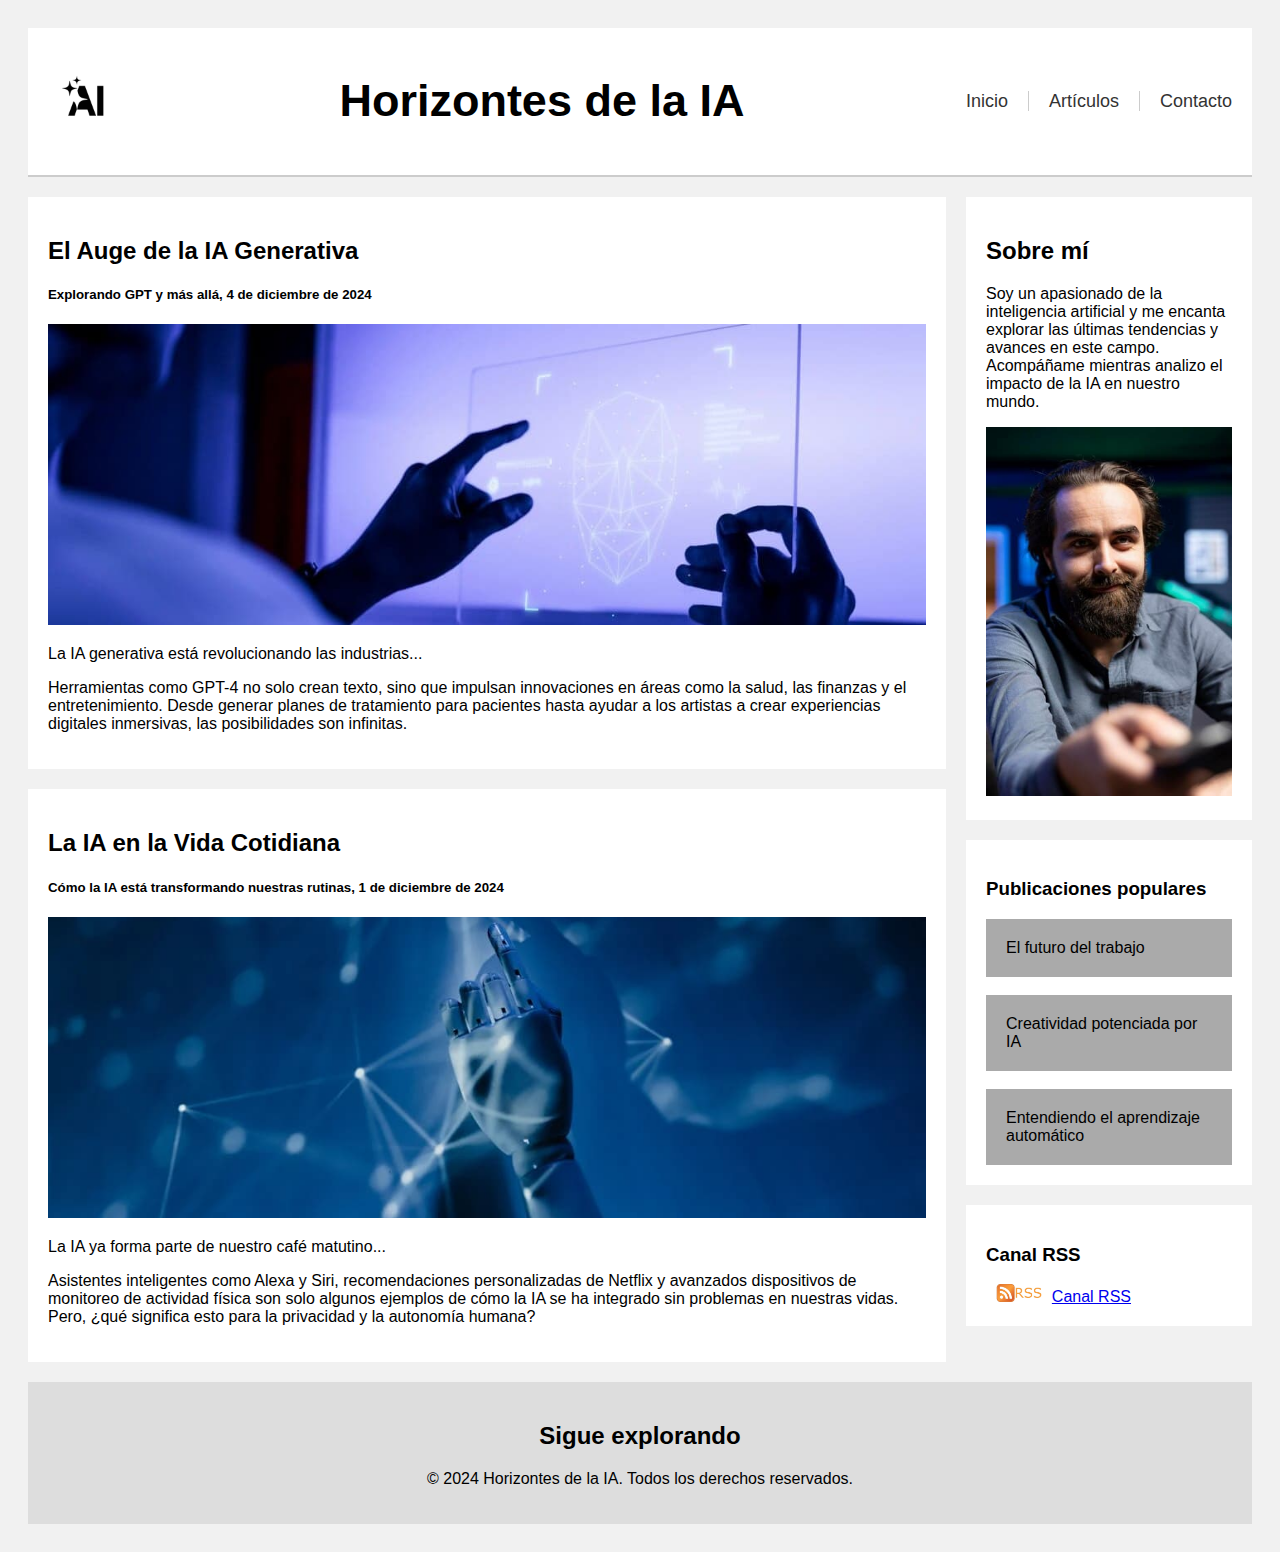
<file: UD3_AE1/index.html>
<!DOCTYPE html>
<html>
  <head>
    <meta name="viewport" content="width=device-width, initial-scale=1" />
    <link rel="stylesheet" href="styles.css" />
    <link
      rel="alternate"
      type="application/rss+xml"
      title="RSS - Horizontes de la IA"
      href="rss.xml"
    />
    <title>Horizontes de la IA</title>
  </head>
  <body>
    <div class="header">
      <img src="./imagenes/Logo.png" alt="Logo" class="logo" />
      <h2>Horizontes de la IA</h2>
      <div class="menu">
        <a href="#inicio">Inicio</a>
        <div class="divider"></div>
        <a href="#articulos">Artículos</a>
        <div class="divider"></div>
        <a href="#contacto">Contacto</a>
      </div>
    </div>

    <div class="row">
      <div class="leftcolumn">
        <div class="card">
          <h2>El Auge de la IA Generativa</h2>
          <h5>Explorando GPT y más allá, 4 de diciembre de 2024</h5>
          <img
            src="./imagenes/Post1.jpg"
            alt="IA generativa"
            style="width: 100%; height: auto"
          />
          <p>La IA generativa está revolucionando las industrias...</p>
          <p>
            Herramientas como GPT-4 no solo crean texto, sino que impulsan
            innovaciones en áreas como la salud, las finanzas y el
            entretenimiento. Desde generar planes de tratamiento para pacientes
            hasta ayudar a los artistas a crear experiencias digitales
            inmersivas, las posibilidades son infinitas.
          </p>
        </div>
        <div class="card">
          <h2>La IA en la Vida Cotidiana</h2>
          <h5>
            Cómo la IA está transformando nuestras rutinas, 1 de diciembre de
            2024
          </h5>
          <img
            src="./imagenes/Post2.jpg"
            alt="IA en la vida diaria"
            style="width: 100%; height: auto"
          />
          <p>La IA ya forma parte de nuestro café matutino...</p>
          <p>
            Asistentes inteligentes como Alexa y Siri, recomendaciones
            personalizadas de Netflix y avanzados dispositivos de monitoreo de
            actividad física son solo algunos ejemplos de cómo la IA se ha
            integrado sin problemas en nuestras vidas. Pero, ¿qué significa esto
            para la privacidad y la autonomía humana?
          </p>
        </div>
      </div>
      <div class="rightcolumn">
        <div class="card">
          <h2>Sobre mí</h2>
          <p>
            Soy un apasionado de la inteligencia artificial y me encanta
            explorar las últimas tendencias y avances en este campo. Acompáñame
            mientras analizo el impacto de la IA en nuestro mundo.
          </p>
          <img
            src="./imagenes/AboutMe.jpg"
            alt="Sobre Mi"
            style="width: 100%; height: auto"
          />
        </div>
        <div class="card">
          <h3>Publicaciones populares</h3>
          <div class="image">El futuro del trabajo</div>
          <br />
          <div class="image">Creatividad potenciada por IA</div>
          <br />
          <div class="image">Entendiendo el aprendizaje automático</div>
        </div>
        <div class="card">
          <h3>Canal RSS</h3>
          <div>
            <img class="rssImage" src="imagenes/RSS.png" title="RSS feed" />
            <a href="canal_rss.xml">Canal RSS</a>
          </div>
        </div>
      </div>
    </div>

    <div class="footer">
      <h2>Sigue explorando</h2>
      <p>&copy; 2024 Horizontes de la IA. Todos los derechos reservados.</p>
    </div>
  </body>
</html>
</file>
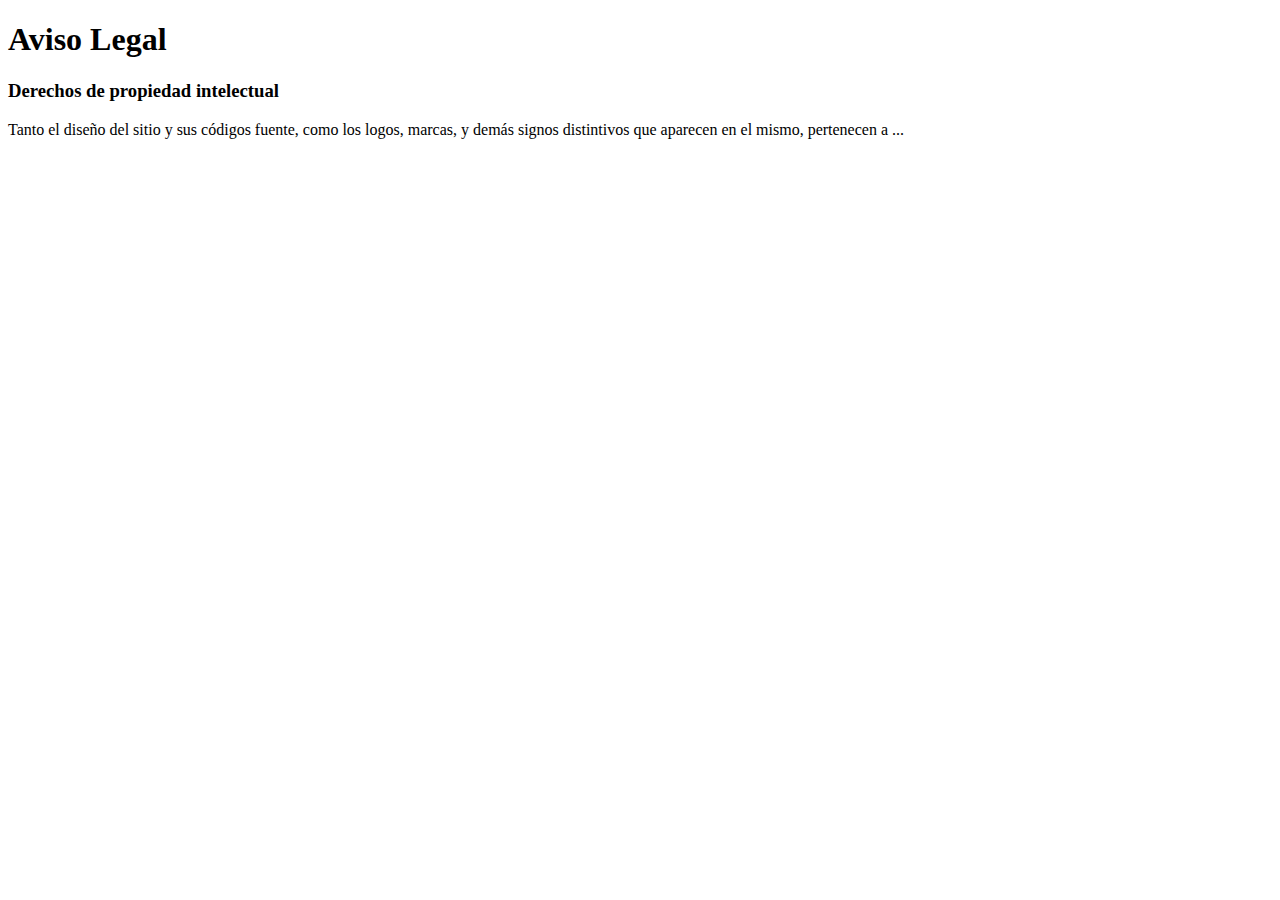
<file: CPE1_aviso_legal.html>
<!DOCTYPE html>
<html lang="es">
<head>
  <meta charset="utf-8">
	<title>Aviso Legal</title>
	<meta name="autor" content="Nombre_alumno">
</head>
<body>
    <div>
        <h1>Aviso Legal</h1></hr>
        <h3>Derechos de propiedad intelectual</h3>    
        <p>Tanto el diseño del sitio y sus códigos fuente, como los logos, marcas, y demás signos distintivos que aparecen en el mismo, pertenecen a ...</p>
    </div>
</body>
</html>
</file>
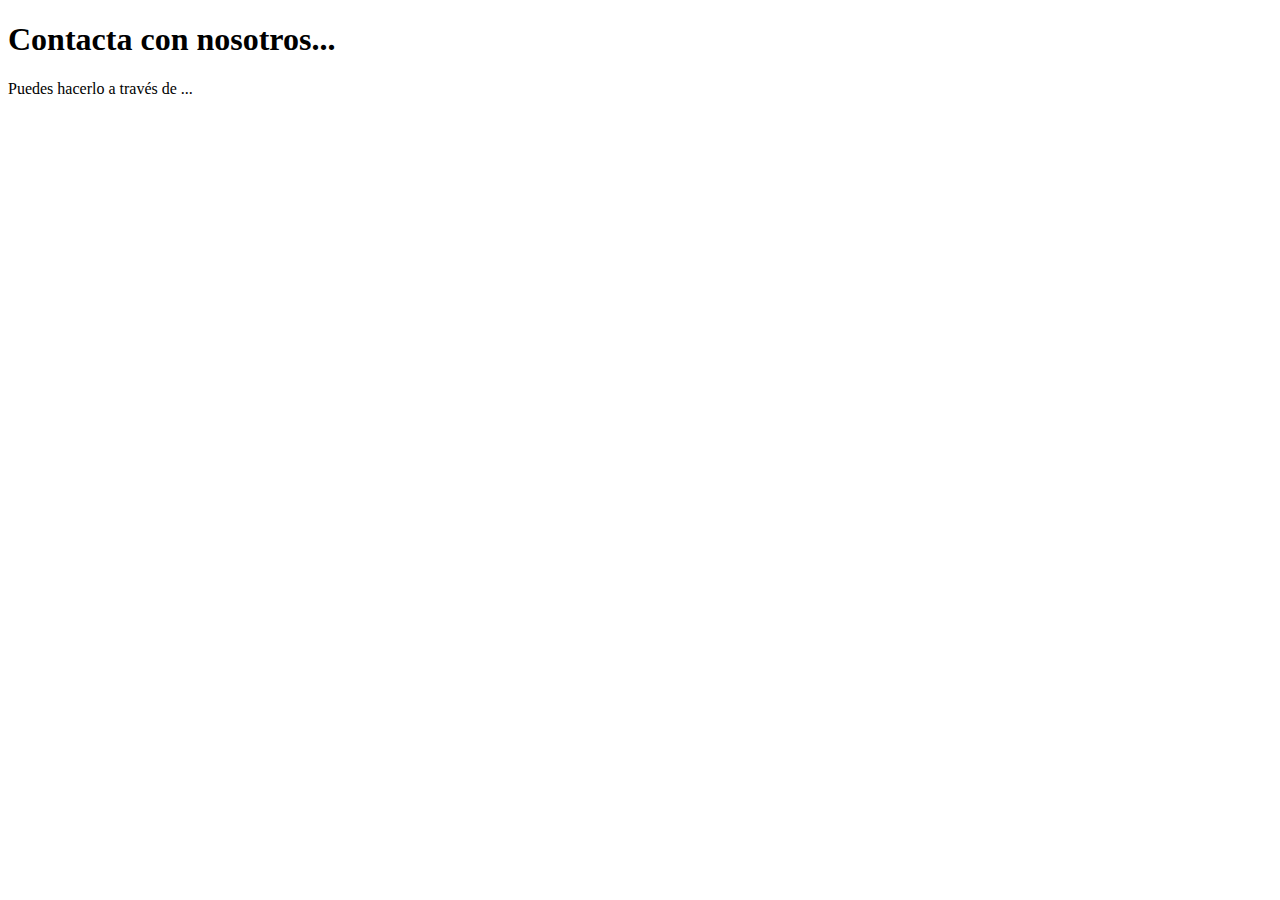
<file: CPE1_contacto.html>
<!DOCTYPE html>
<html lang="es">
<head>
  <meta charset="utf-8">
	<title>Contacto</title>
	<meta name="autor" content="Nombre_alumno">
</head>
<body>
    <div>
        <h1>Contacta con nosotros...</h1></hr>
        <p>Puedes hacerlo a través de ...</p>
    </div>
</body>
</html>
</file>
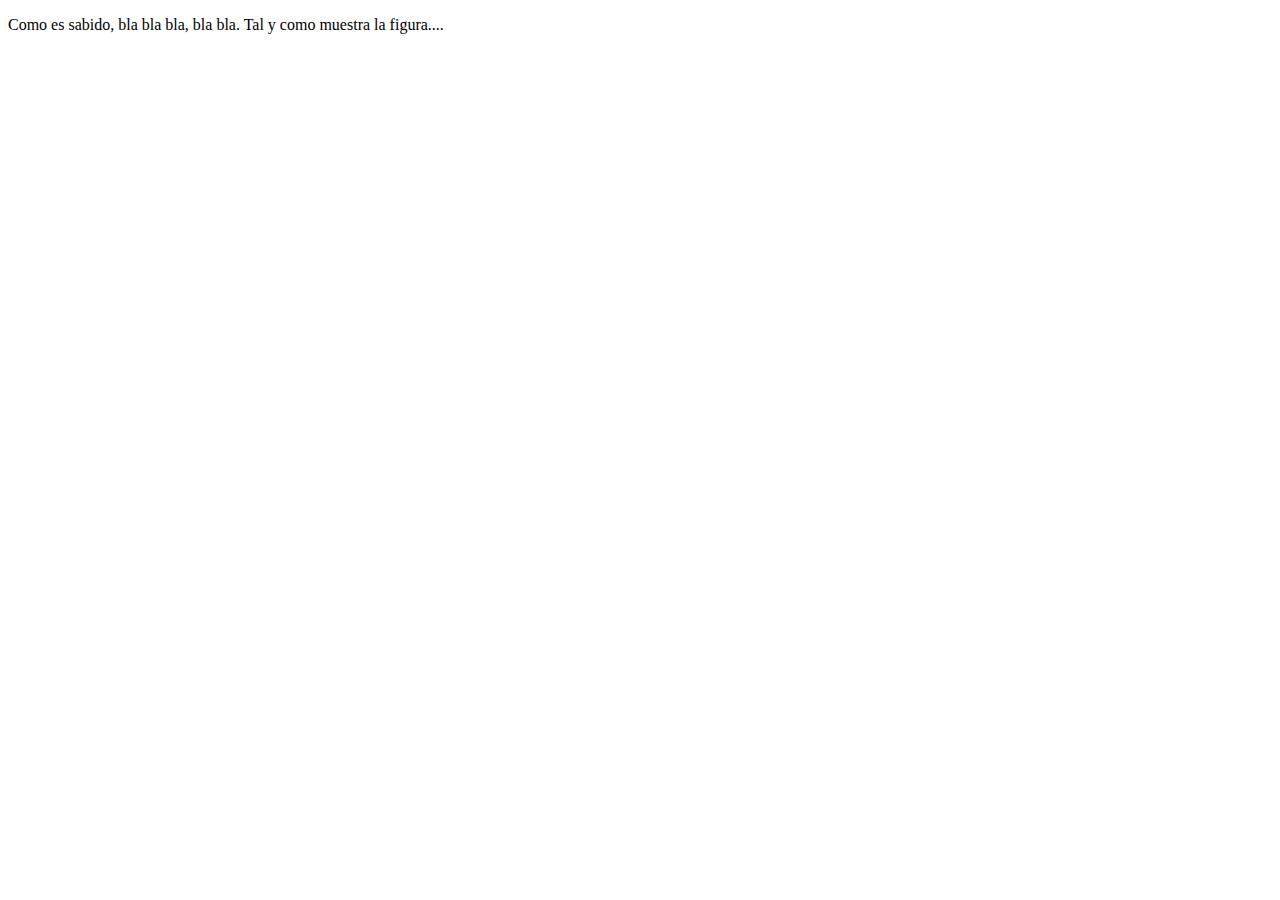
<file: CPE1_noticia.html>
<!DOCTYPE html>
<html>
   <head>
      <title>Caso practico extendido 1 Noticia tiempo</title>
      <link rel="stylesheet" href="css/CPE1_noticia.css
   </head> 
   <body>
      <h1>Resumen de la noticia sobre el tiempo en Tavernes de Valldigna</h1>
      <p>
         <b>La noticia tuvo lugar en bla bla bla, bla bla bla</b>
      </p>
      <img alt="Muestra el lugar de la noticia" src="tavernes.jpg" width="240" height="240">
     <p>Como es sabido, bla bla bla, bla bla. Tal y como muestra la figura....</p>
   </body>
</html>
</file>
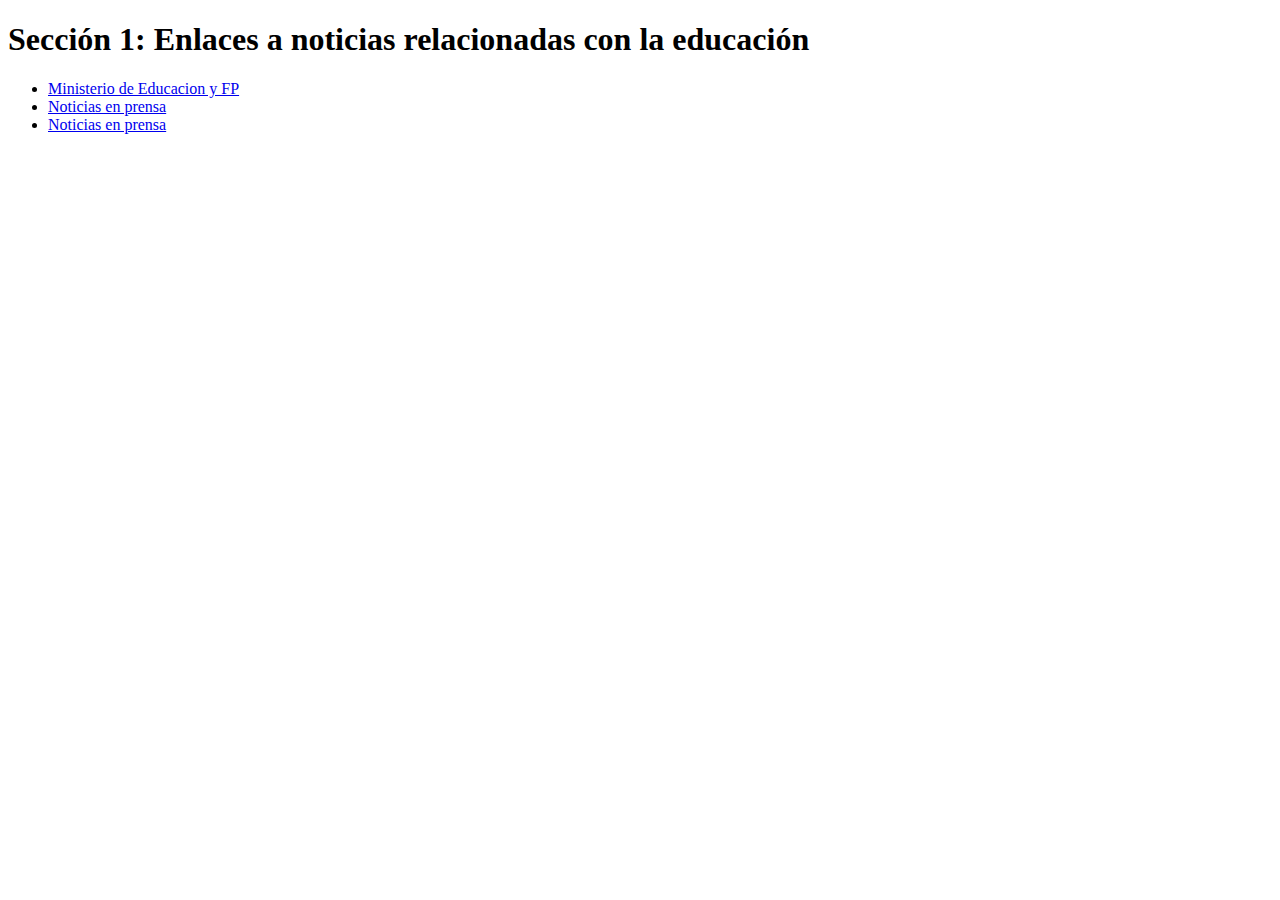
<file: CPE1_seccion_1.html>
<!DOCTYPE html>
<html lang="es">
<head>
  <meta charset="utf-8">
	<title>Sección 1</title>
	<meta name="autor" content="Nombre_alumno">
</head>
<body>
    <div>
        <h1>Sección 1: Enlaces a noticias relacionadas con la educación</h1></hr>
        <div>
            <ul>
                  <li><a href="https://www.educacionyfp.gob.es/prensa/actualidad.html">Ministerio de Educacion y FP</a></li>	
                  <li><a href="https://cadenaser.com/tag/educacion/a/">Noticias en prensa</a></li>
                  <li><a href="https://www.abc.es/familia/educacion/ensenanza/">Noticias en prensa</a></li>
              </ul>
        </div>    
    </div>
</body>
</html>
</file>
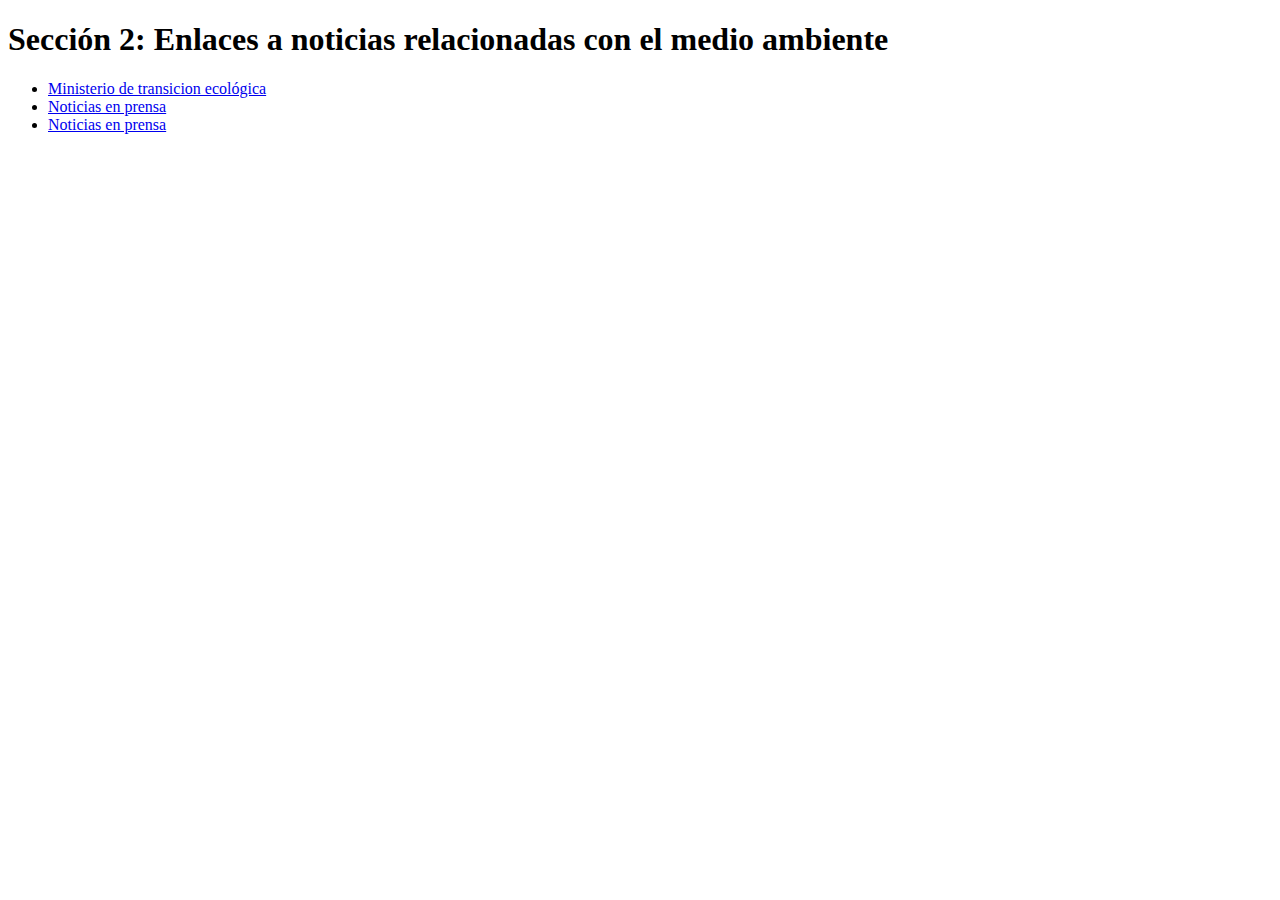
<file: CPE1_seccion_2.html>
<!DOCTYPE html>
<html lang="es">
<head>
  <meta charset="utf-8">
	<title>Sección 2</title>
	<meta name="autor" content="Nombre_alumno">
</head>
<body>
    <div>
        <h1>Sección 2: Enlaces a noticias relacionadas con el medio ambiente</h1></hr>
        <div>
            <ul>
                  <li><a href="https://www.miteco.gob.es/es/">Ministerio de transicion ecológica</a></li>	
                  <li><a href="https://www.europapress.es/sociedad/educacion-00468/">Noticias en prensa</a></li>
                  <li><a href="https://elpais.com/noticias/medio-ambiente/">Noticias en prensa</a></li>
              </ul>
        </div>    
    </div>
</body>
</html>
</file>
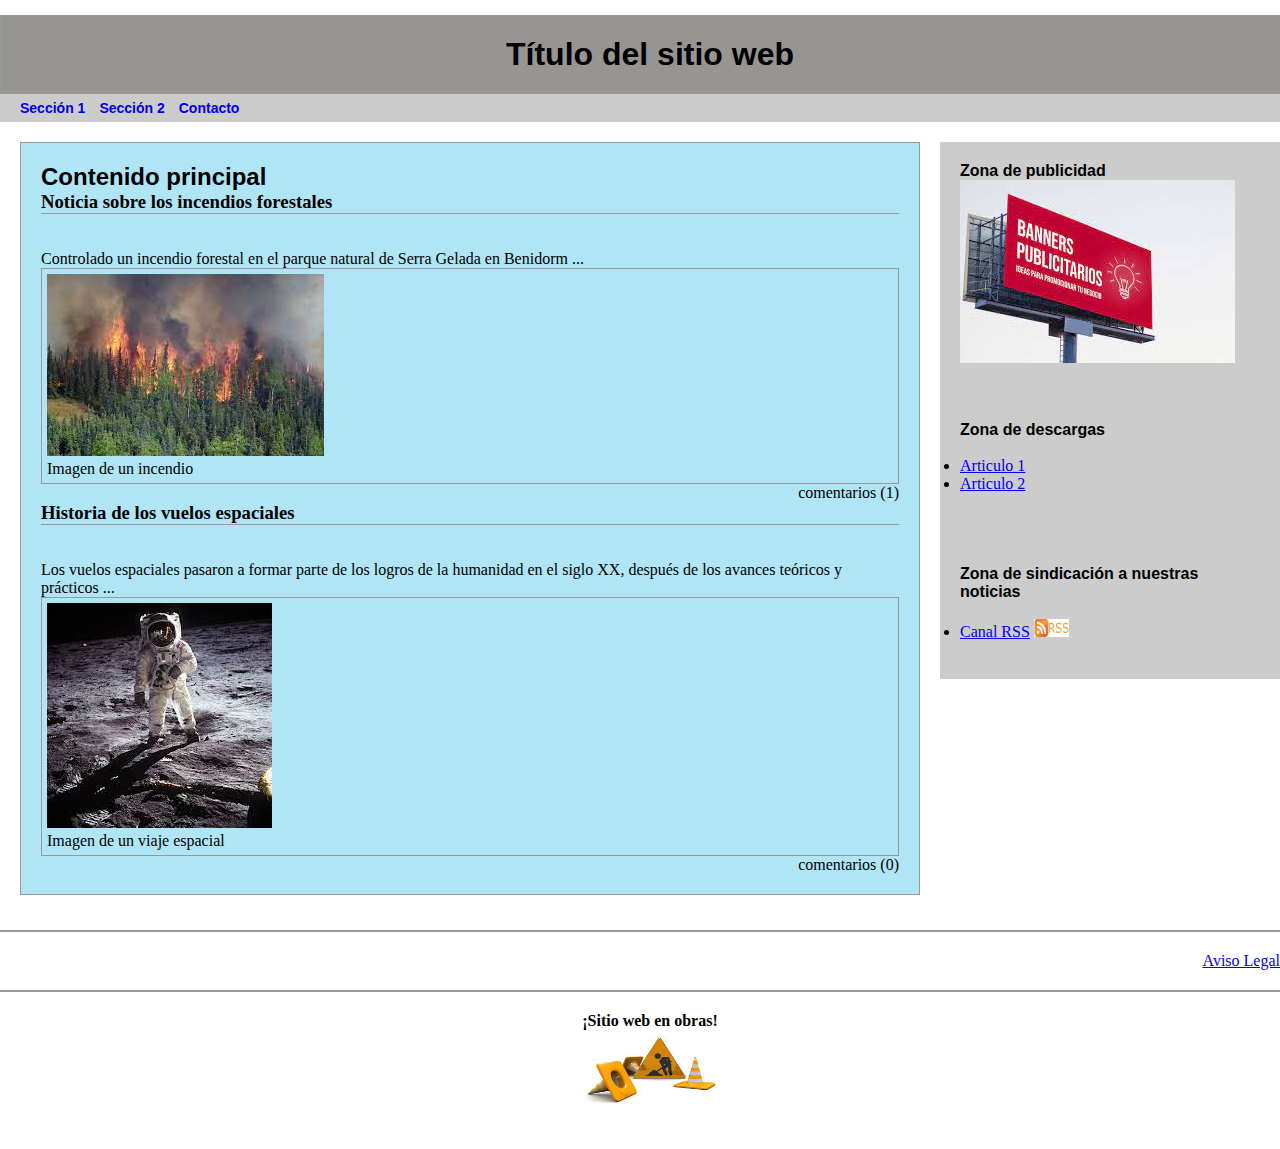
<file: UD3_CPE1.html>
<!DOCTYPE html>
<html lang="es">
<head>
  <meta charset="utf-8">
	<title>Sitio web</title>
	<meta name="autor" content="Nombre_alumno">
	<link rel="stylesheet" href="css/UD3_CPE1_estilos.css">
	<link rel="alternate" type="application/rss+xml" title="canal_rss" href="canal_rss.xml" />
</head>
<body>
<!-- Definimos la pagina --> 
<div id="page">
	  <!-- HEADER - definimos la cabecera de la pagina -->
	<div id="header">
		  <h1>Título del sitio web</h1>
	</div>
	<!-- NAV establecemos el menu de navegación de la pagina --> 
	<div id="nav">
		  <ul>
				<li><a href="CPE1_seccion_1.html">Sección 1</a></li>	
				<li><a href="CPE1_seccion_2.html">Sección 2</a></li>
				<li><a href="CPE1_contacto.html">Contacto</a></li>
			</ul>
	</div>
	<!-- fin de NAV -->
    <!-- CONTENT - parte central de la pagina -->
	<div id="content">
		  	<div class="article">
            	<h2>Contenido principal</h2>
				<!-- Primera noticia -->
			  	<div class="article_header">
					<h3>Noticia sobre los incendios forestales</h3>  
			  	</div></br></br>
			    <p>Controlado un incendio forestal en el parque natural de Serra Gelada en Benidorm ...</p>
			  	<div class="figure">
				  	<img src="imagenes/incendio.jpeg" alt="Incendio">
					<p class="figcaption">Imagen de un incendio</p>
              	</div>
			  	<div class="article_footer">
				  	<p>comentarios (1)</p>
			  	</div>
				<!-- Segunda noticia -->
              	<div class="article_header">
					<h3>Historia de los vuelos espaciales</h3>  
			  	</div></br></br>
			    <p>Los vuelos espaciales pasaron a formar parte de los logros de la humanidad en el siglo XX, después de los avances teóricos y prácticos ...</p>
			  	<div class="figure">
				  	<img src="imagenes/espacial.jpeg" alt="Incendio">
					<p class="figcaption">Imagen de un viaje espacial</p>
              	</div>
              	<div class="article_footer">
                	<p>comentarios (0)</p>
            	</div>
			</div>
	</div>
	<!-- fin de CONTENT -->
	<!-- ASIDE - lateral de la pagina -->
	<div id="aside">
		<h5>Zona de publicidad</h5>
        <a href="http://dominio-externo.com">
        <img src="imagenes/banner.jpeg" alt="banner de publicidad"></a>
        </br> </br></br> </br>
        <h5>Zona de descargas</h5></br>
        <ul>
			<li><a href="#">Articulo 1</a></li>	
			<li><a href="#">Articulo 2</a></li>
		</ul>
		</br> </br></br> </br>
		<h5>Zona de sindicación a nuestras noticias</h5></br>
		<ul>
			<li>
			   <a href="http://127.0.0.1/UD3/canal_rss.xml">Canal RSS</a>
			   <img src="imagenes/cpe1.png" width=35 height=18 alt="[RSS]" title="RSS feed"/>
			</li><br>   
		 </ul>	
    </div>
	<!-- fin de ASIDE -->
	 <!-- FOOTER 1 y 2 - parte inferior de nuestra pagina -->
	<div id="footer1">
            <a href="CPE1_aviso_legal.html">Aviso Legal</a>
    </div>
    <div id="footer2">
        <h4>¡Sitio web en obras!</h4>
        <img src="imagenes/sitio_obras.jpeg" width=150 height=80>
	</div>
</div>
</body>
</html>
</file>
<file: UD3_AE1/styles.css>
* {
  box-sizing: border-box;
}

body {
  font-family: Arial;
  padding: 20px;
  background: #f1f1f1;
}

.header {
  display: flex;
  align-items: center;
  justify-content: space-between;
  padding: 10px;
  font-size: 30px;
  background: white;
  border-bottom: 2px solid #ccc;
}

.logo {
  height: 50px;
  width: auto;
  margin-right: 20px;
  margin-left: 20px;
  margin-bottom: 10px;
  vertical-align: middle;
}

.rssImage {
  margin-left: 10px;
  margin-right: 5px;
  width: auto;
  height:18px;
}

.menu {
  display: flex;
  align-items: center;
}

.menu a {
  text-decoration: none;
  color: #333;
  padding: 0 10px;
  font-size: 18px;
}

.menu a:hover {
  color: #007BFF;
}

.divider {
  width: 1px;
  height: 20px;
  background-color: #ccc;
  margin: 0 10px;
}

.leftcolumn {
  float: left;
  width: 75%;
}

.rightcolumn {
  float: left;
  width: 25%;
  padding-left: 20px;
}

/* Fake image */
.image {
  background-color: #aaa;
  width: 100%;
  padding: 20px;
}

.card {
  background-color: white;
  padding: 20px;
  margin-top: 20px;
}

.row:after {
  content: "";
  display: table;
  clear: both;
}

.footer {
  padding: 20px;
  text-align: center;
  background: #ddd;
  margin-top: 20px;
}
</file>
<file: css/UD3_CPE1_estilos.css>
* { margin: 0px; padding: 0px;} 

h1 { font: bold 2em verdana, sans-serif;}
h2 { font: bold 1.5em verdana, sans-serif;}
h3 { font: bold 1,2em verdana, sans-serif;}
h5 { font: bold 1em verdana, sans-serif;}

body { text-align: center;}

#page { width: 1300px; 
		margin: 15px auto; 
		text-align: left; }

#header { background: #969591; 
		  border: 1px solid #999999; 
		  padding: 20px; 
          text-align: center;}
					
#nav { background: #CCCCCC;
	   padding: 5px 15px;}

#nav li { display: inline;
		  list-style: none;
		  padding: 5px;
		  font: bold 14px verdana, sans-serif;
		  cursor: default; }

#nav a { text-decoration: none; }

#nav a:hover { color: white; }

#content { float: left;
		   width: 900px;
		   margin: 20px; }
					 
#aside { 	float: left;
			width: 300px;
			margin: 20px 0px ;
			padding: 20px;
			background: #CCCCCC; }

#footer2 { 	clear: both;
			text-align: center;
			padding: 20px;
			border-top: 2px solid #999999;}

#footer1 { 	clear: both;
            text-align: right;
            padding: 20px;
            border-top: 2px solid #999999;}

.article { background: #b0e5f5;
		   border: 1px solid #999999;
		   padding: 20px;
		   margin-bottom: 15px; }

.article_header { border-bottom: 1px solid #999999;}

.article_footer { text-align: right; }

.figure { 	border: 1px double #999999;
			padding: 5px; }
			
.figure.figcaption { font: italic 0.2em verdana, sans-serif; }
</file>
